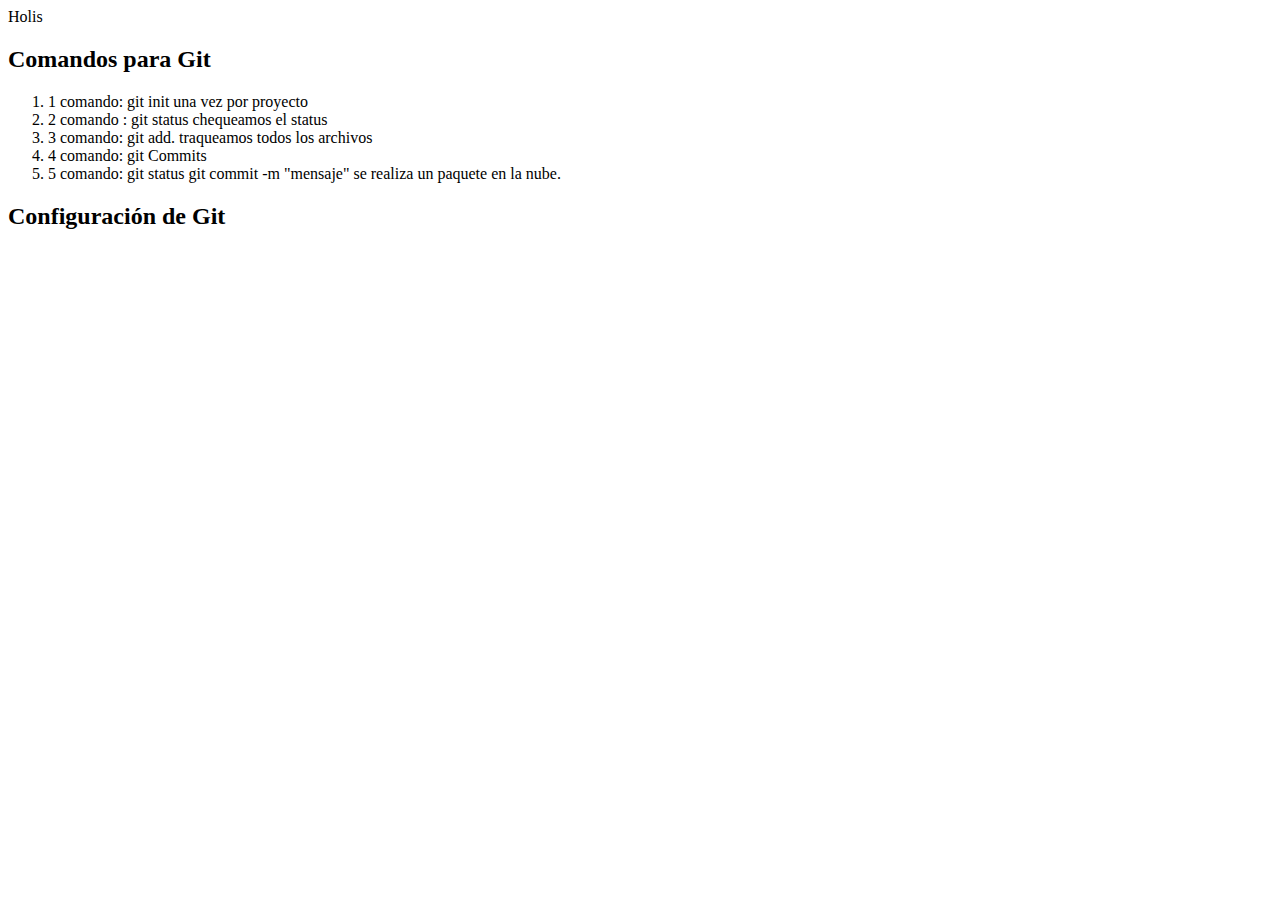
<file: Prueba GIT/index.html>
<!DOCTYPE html>
<html lang="en">

<head>
    <meta charset="UTF-8">
    <meta http-equiv="X-UA-Compatible" content="IE=edge">
    <meta name="viewport" content="width=device-width, initial-scale=1.0">
    <title>Document</title>
</head>

<body>

    <h1h>Holis</h1h>
    <h2>Comandos para Git</h2>

    <ol>
        <li> 1 comando: git init una vez por proyecto </li>
        <li> 2 comando : git status chequeamos el status</li>
        <li> 3 comando: git add. traqueamos todos los archivos</li>
        <li> 4 comando: git Commits</li>
        <li> 5 comando: git status git commit -m "mensaje" se realiza un paquete en la nube.</li>
    </ol>

    <h2>Configuración de Git</h2>

</body>

</html>
</file>
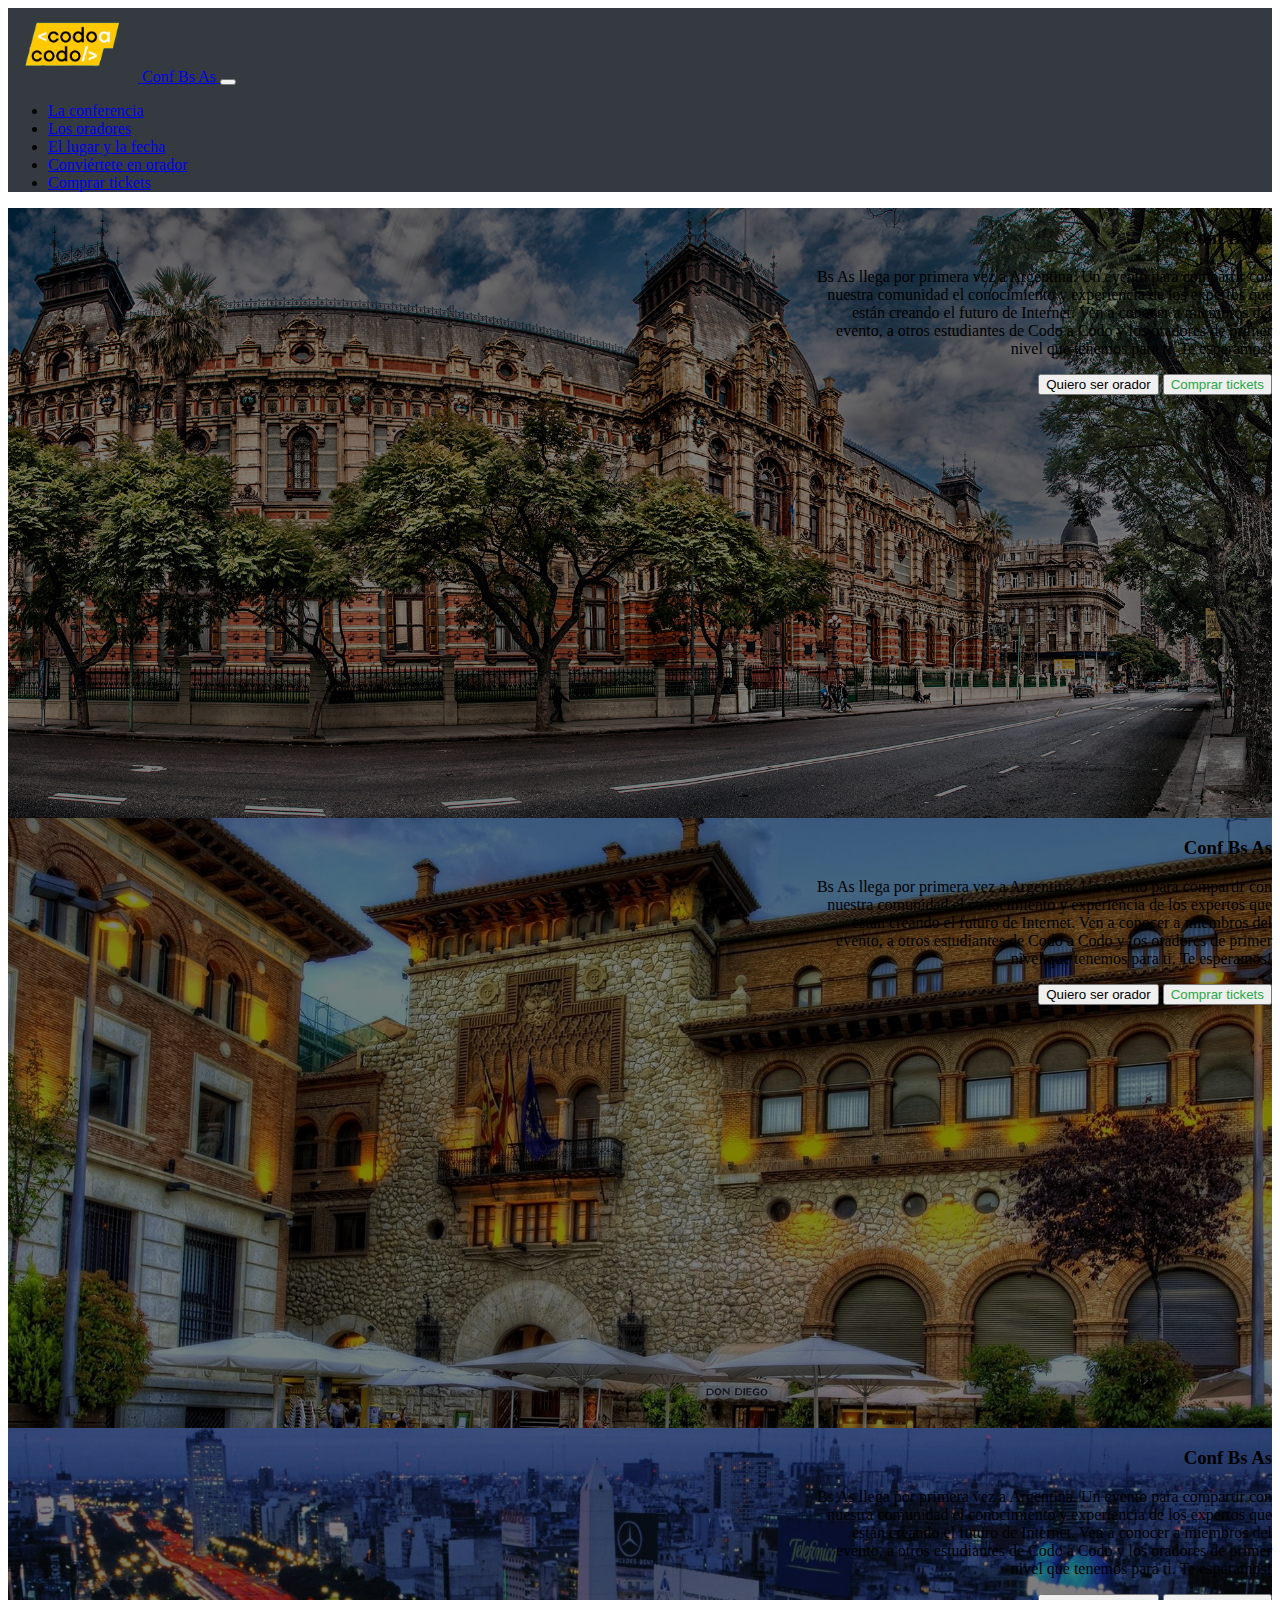
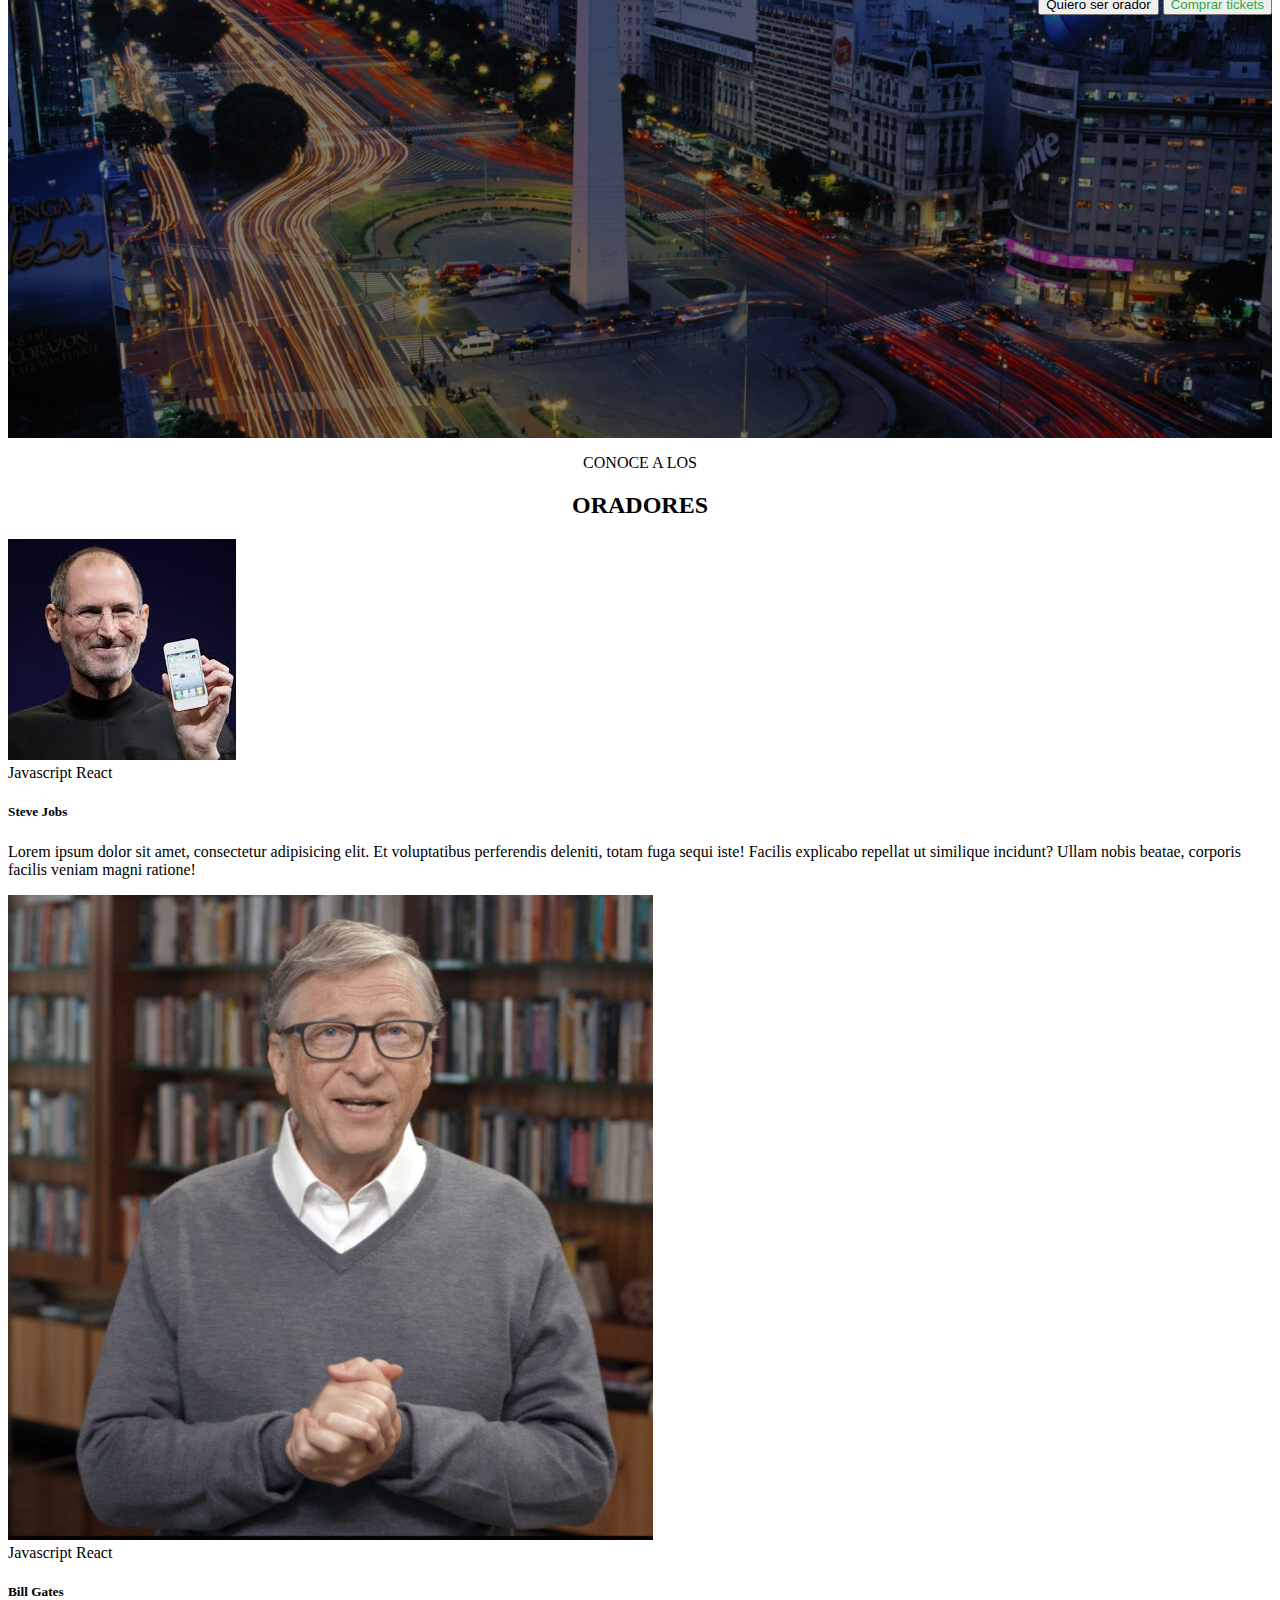
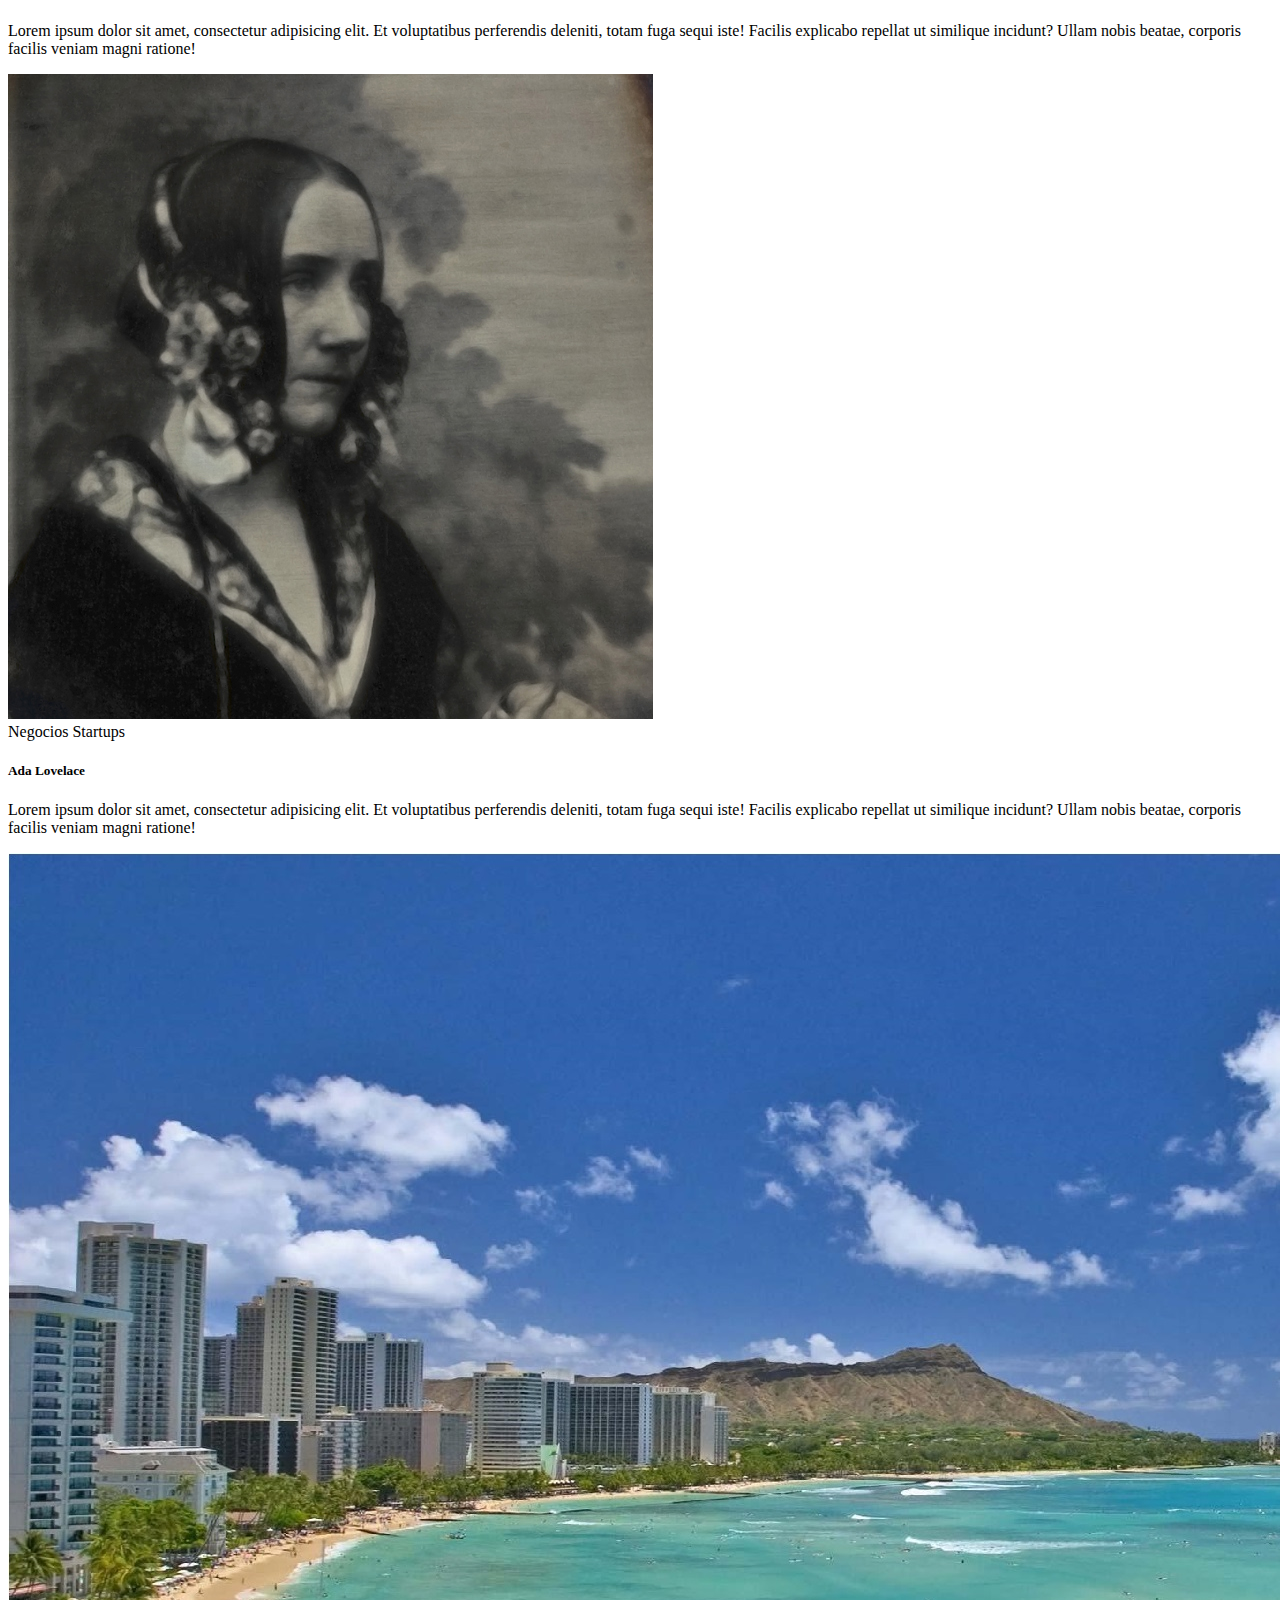
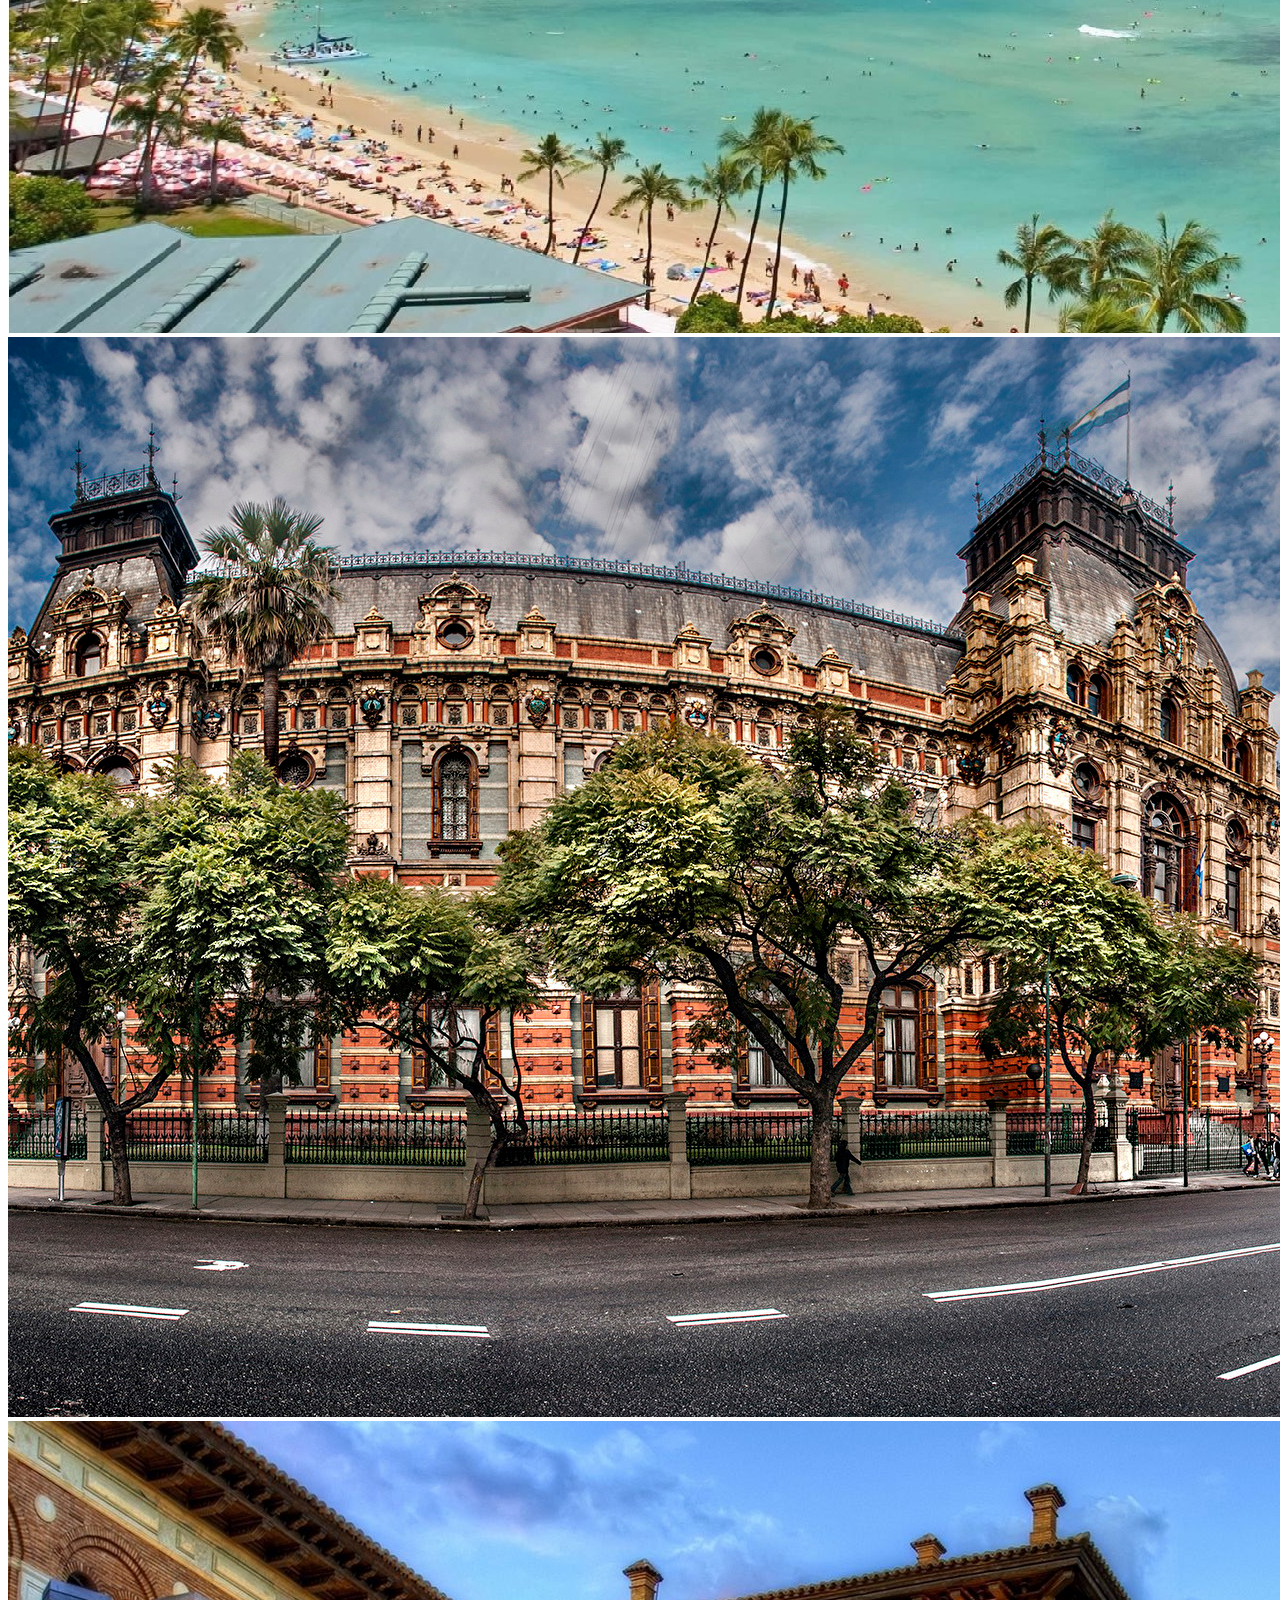
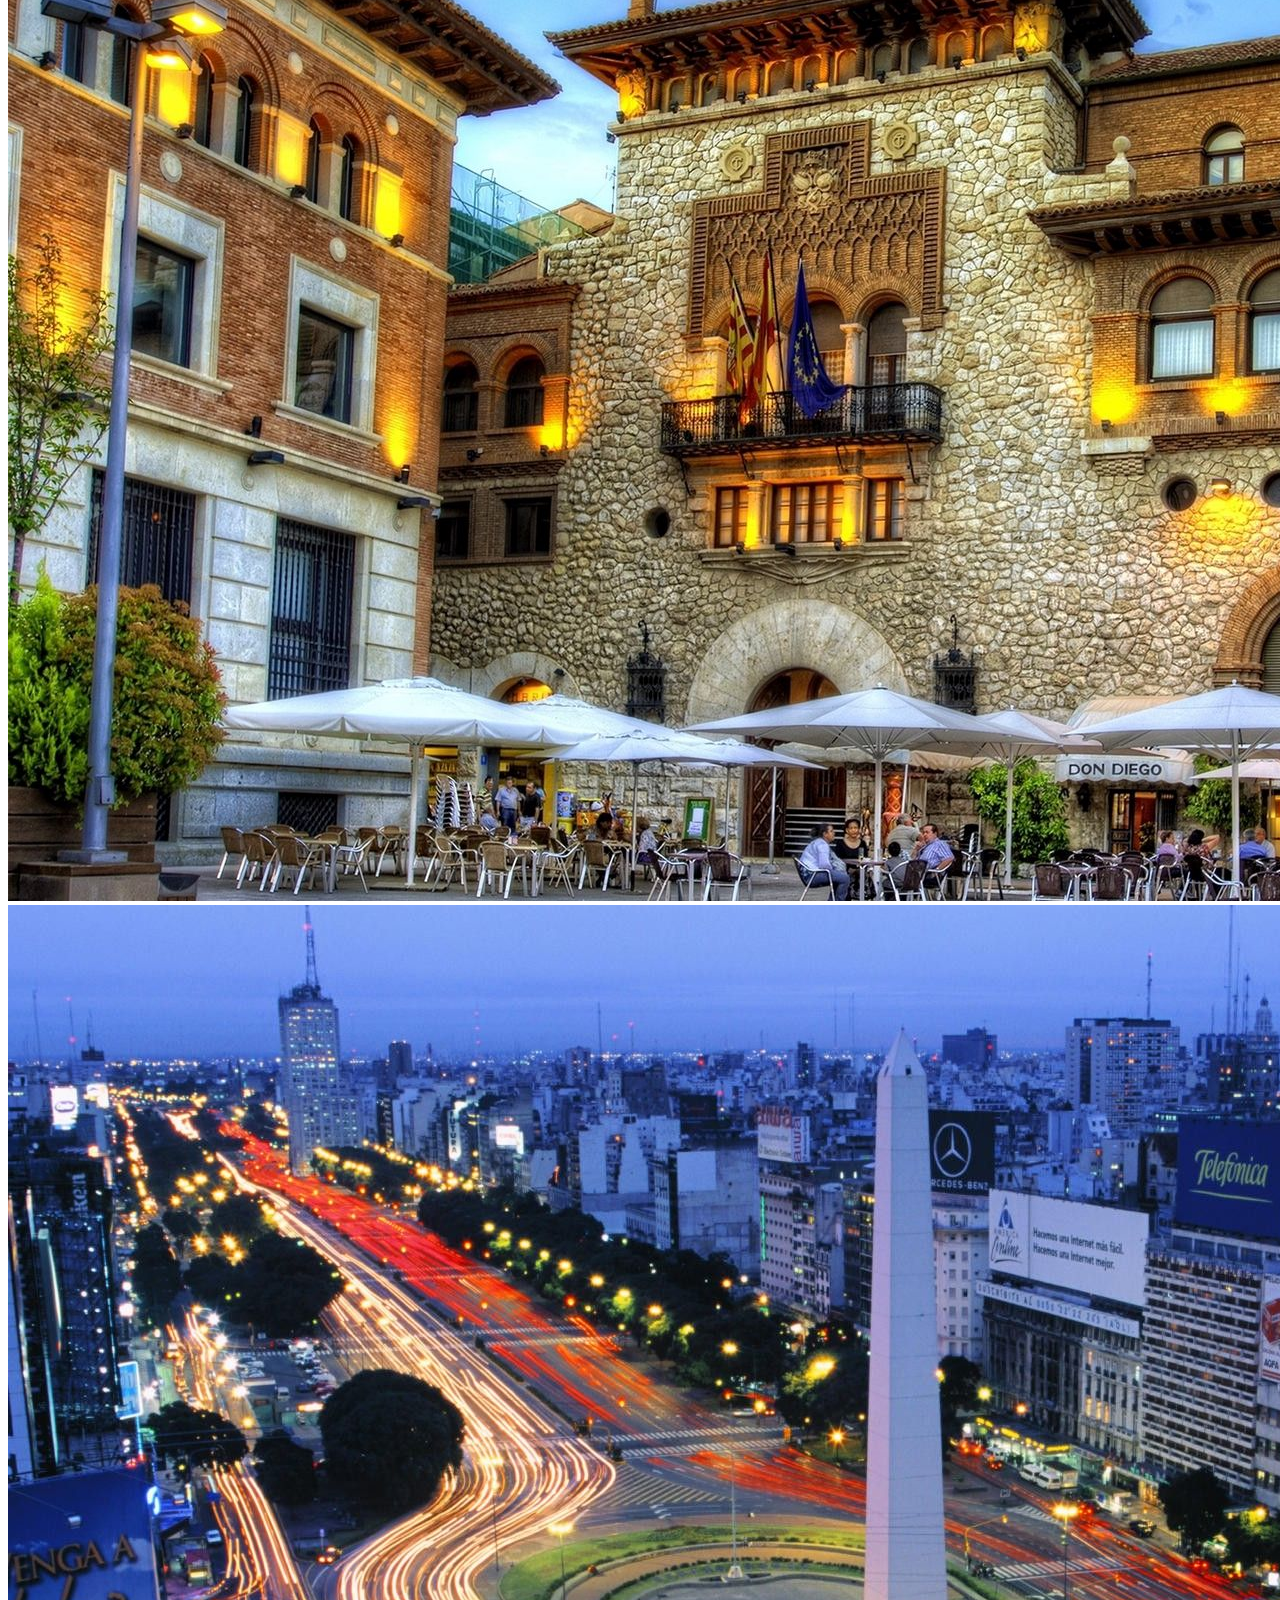
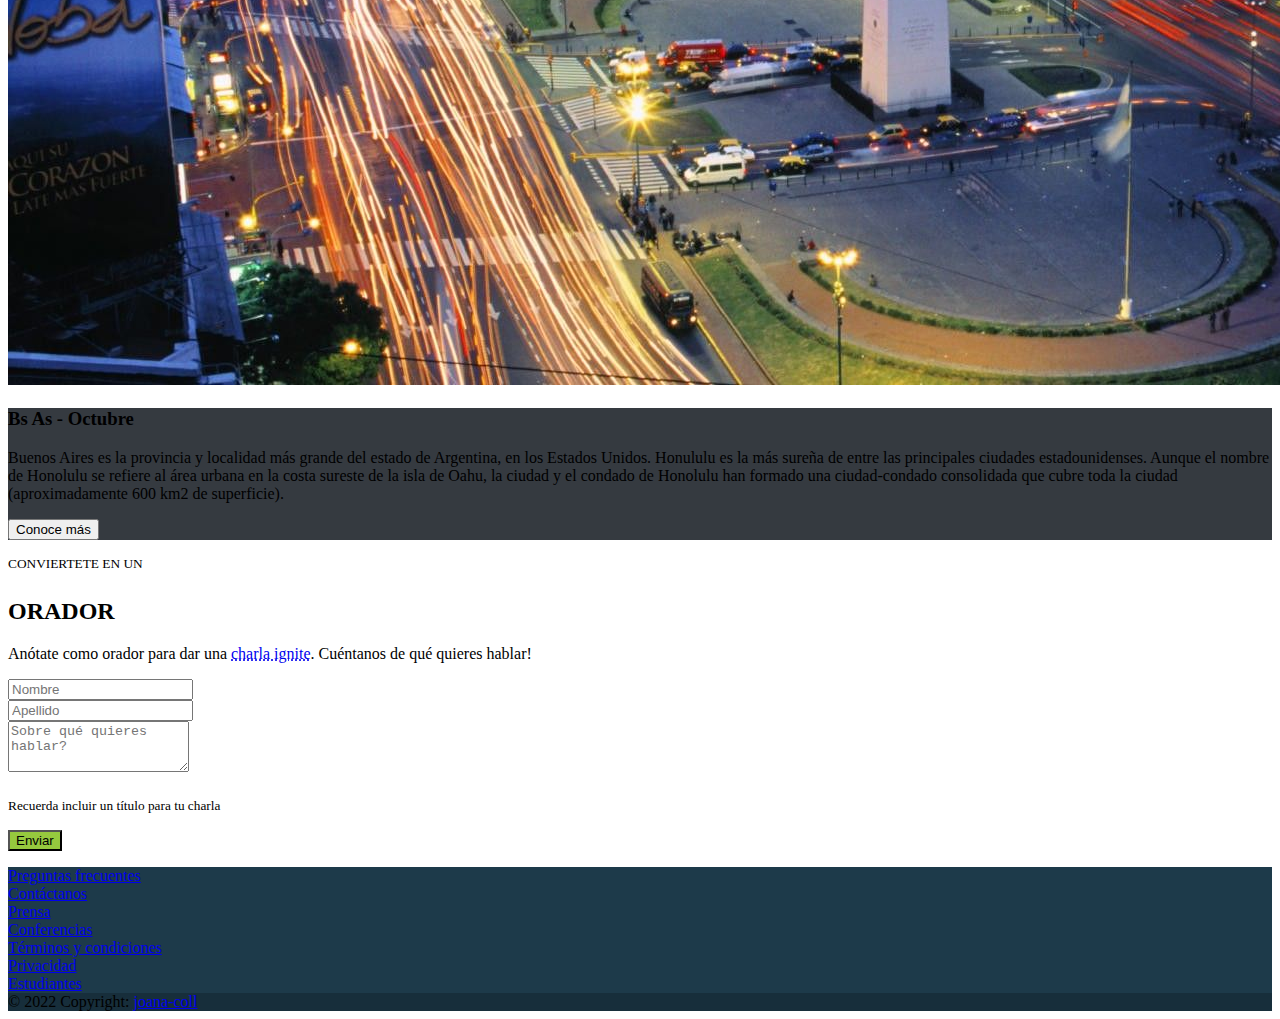
<file: GOB/Conf-Bs-As-main/index.html>
<!DOCTYPE html>
<html lang="en">

<head>
    <!-- Required meta tags -->
    <meta charset="UTF-8">
    <meta http-equiv="X-UA-Compatible" content="IE=edge">
    <meta name="viewport" content="width=device-width, initial-scale=1.0">

    <!-- CSS -->
    <link rel="stylesheet" href="css/style.css">
    <!-- Bootstrap CSS
    <link rel="stylesheet" href="css/bootstrap.css">-->

    <!-- Bootstrap CSS -->
    <link href="https://cdn.jsdelivr.net/npm/bootstrap@5.1.3/dist/css/bootstrap.min.css" rel="stylesheet"
        integrity="sha384-1BmE4kWBq78iYhFldvKuhfTAU6auU8tT94WrHftjDbrCEXSU1oBoqyl2QvZ6jIW3" crossorigin="anonymous">

    <title>TP Integrador #1</title>
</head>

<body>
    <!-- HEADER -->
    <header>
        <!-- Navbar container -->
        <nav class="navbar fixed-top navbar-expand-lg navbar-dark bg-graynav">
            <div class="container" style="max-width: 90%;">
                <a class="navbar-brand ps-3 p-2 fs-3" href="index.html">
                    <img src="img/codoacodo.png" alt="" width="130px" height="auto"
                        class="d-inline-block align-text-center">
                    Conf Bs As
                </a>
                <button class="navbar-toggler" type="button" data-bs-toggle="collapse"
                    data-bs-target="#navbarTogglerDemo02" aria-controls="navbarTogglerDemo02" aria-expanded="false"
                    aria-label="Toggle navigation">
                    <span class="navbar-toggler-icon pr-2"></span>
                </button>

                <div class="collapse navbar-collapse" id="navbarTogglerDemo02">
                    <ul class="navbar-nav ms-auto mb-2 mb-lg-0 end-0 pe-3 p-2">
                        <li class="nav-item">
                            <a class="nav-link active" aria-current="page" href="#">La conferencia</a>
                        </li>
                        <li class="nav-item">
                            <a class="nav-link" href="#">Los oradores</a>
                        </li>
                        <li class="nav-item">
                            <a class="nav-link" href="#">El lugar y la fecha</a>
                        </li>
                        <li class="nav-item">
                            <a class="nav-link" href="#">Conviértete en orador</a>
                        </li>
                        <li class="nav-item">
                            <a class="nav-link text-success" href="tickets.html">Comprar tickets</a>
                        </li>
                    </ul>
                </div>
            </div>
        </nav>
    </header>

    <!-- MAIN -->
    <main>
        <!-- Carrousel -->
        <div id="carouselExampleSlidesOnly" class="carousel slide" data-bs-ride="carousel">
            <div class="carousel-inner">
                <div class="carousel-item active img-1 tot-img">
                    <div class="grad-img">
                        <div class="carousel-caption d-none d-md-block">
                            <h3>Conf Bs As</h3>
                            <p>Bs As llega por primera vez a Argentina. Un evento para compartir con<br>
                                nuestra comunidad el conocimiento y experiencia de los expertos que<br>
                                están creando el futuro de Internet. Ven a conocer a miembros del<br>
                                evento, a otros estudiantes de Codo a Codo y los oradores de primer<br>
                                nivel que tenemos para ti. Te esperamos!</p>
                            <div class="d-grid gap-2 d-md-block">
                                <button type="button" class="btn btn-outline-light">Quiero ser orador</button>
                                <button type="button" class="btn btn-success c-green">Comprar tickets</button>
                            </div>
                        </div>
                    </div>
                </div>

                <div class="carousel-item img-2 tot-img">
                    <div class="grad-img">
                        <div class="carousel-caption d-none d-md-block">
                            <h3>Conf Bs As</h3>
                            <p>Bs As llega por primera vez a Argentina. Un evento para compartir con<br>
                                nuestra comunidad el conocimiento y experiencia de los expertos que<br>
                                están creando el futuro de Internet. Ven a conocer a miembros del<br>
                                evento, a otros estudiantes de Codo a Codo y los oradores de primer<br>
                                nivel que tenemos para ti. Te esperamos!</p>
                            <div class="d-grid gap-2 d-md-block">
                                <button type="button" class="btn btn-outline-light">Quiero ser orador</button>
                                <button type="button" class="btn btn-success c-green">Comprar tickets</button>
                            </div>
                        </div>
                    </div>
                </div>

                <div class="carousel-item img-3 tot-img">
                    <div class="grad-img">
                        <div class="carousel-caption d-none d-md-block">
                            <h3>Conf Bs As</h3>
                            <p>Bs As llega por primera vez a Argentina. Un evento para compartir con<br>
                                nuestra comunidad el conocimiento y experiencia de los expertos que<br>
                                están creando el futuro de Internet. Ven a conocer a miembros del<br>
                                evento, a otros estudiantes de Codo a Codo y los oradores de primer<br>
                                nivel que tenemos para ti. Te esperamos!</p>
                            <div class="d-grid gap-2 d-md-block">
                                <button type="button" class="btn btn-outline-light">Quiero ser orador</button>
                                <button type="button" class="btn btn-success c-green">Comprar tickets</button>
                            </div>
                        </div>
                    </div>
                </div>

            </div>
        </div>

        <!-- Cards -->
        <div class="container">
            <!-- Texto superior de cards -->
            <p class="text-secondary pb-0 mb-0 mt-3" style="text-align: center;">CONOCE A LOS</p>
            <h2 style="text-align: center;">ORADORES</h2>

            <!-- Cards -->
            <div class="row row-cols-1 row-cols-md-3 g-3">
                <div class="col">
                    <div class="card h-100">
                        <img src="img/steve.jpg" class="card-img-top" alt="...">
                        <div class="card-body">
                            <span class="badge bg-warning text-dark">Javascript</span>
                            <span class="badge bg-info text-light">React</span>
                            <h5 class="card-title">Steve Jobs</h5>
                            <p class="card-text">Lorem ipsum dolor sit amet, consectetur adipisicing elit. Et
                                voluptatibus
                                perferendis deleniti, totam fuga sequi iste! Facilis explicabo repellat ut similique
                                incidunt?
                                Ullam nobis beatae, corporis facilis veniam magni ratione!</p>
                        </div>
                    </div>
                </div>
                <div class="col">
                    <div class="card h-100">
                        <img src="img/bill.jpg" class="card-img-top" alt="...">
                        <div class="card-body">
                            <span class="badge bg-warning text-dark">Javascript</span>
                            <span class="badge bg-info text-light">React</span>
                            <h5 class="card-title">Bill Gates</h5>
                            <p class="card-text">Lorem ipsum dolor sit amet, consectetur adipisicing elit. Et
                                voluptatibus
                                perferendis deleniti, totam fuga sequi iste! Facilis explicabo repellat ut similique
                                incidunt?
                                Ullam nobis beatae, corporis facilis veniam magni ratione!</p>
                        </div>
                    </div>
                </div>
                <div class="col">
                    <div class="card h-100">
                        <img src="img/ada.jpeg" class="card-img-top" alt="...">
                        <div class="card-body">
                            <span class="badge bg-secondary">Negocios</span>
                            <span class="badge bg-danger">Startups</span>
                            <h5 class="card-title">Ada Lovelace</h5>
                            <p class="card-text">Lorem ipsum dolor sit amet, consectetur adipisicing elit. Et
                                voluptatibus
                                perferendis deleniti, totam fuga sequi iste! Facilis explicabo repellat ut similique
                                incidunt?
                                Ullam nobis beatae, corporis facilis veniam magni ratione!</p>
                        </div>
                    </div>
                </div>
            </div>
        </div>

        <!-- Card y Carrusel -->
        <div class="card mb-3 text-light mt-4" style="max-width: 100%;">
            <div class="row g-0">
                <div class="col-md-6 d-flex border">
                    <!-- Carrusel -->
                    <div id="carouselExampleSlidesOnly" class="carousel slide" data-bs-ride="carousel">
                        <div class="carousel-inner">
                            <div class="carousel-item active">
                                <img src="img/honolulu.jpg" class="d-block w-100" alt="...">
                            </div>
                            <div class="carousel-item">
                                <img src="img/hawaii.jpg" class="d-block w-100" alt="...">
                            </div>
                            <div class="carousel-item">
                                <img src="img/hawaii2.jpg" class="d-block w-100" alt="...">
                            </div>
                            <div class="carousel-item">
                                <img src="img/hawaii3.jpg" class="d-block w-100" alt="...">
                            </div>
                        </div>
                    </div>
                </div>

                <!-- Texto carrusel -->
                <div class="col-md-6 d-flex border">
                    <div class="card-body bg-graynav">
                        <h3 class="card-title">Bs As - Octubre</h3>
                        <p class="card-text">Buenos Aires es la provincia y localidad más grande del estado de
                            Argentina, en los Estados Unidos. Honululu es la más sureña de entre las principales
                            ciudades estadounidenses. Aunque el nombre de Honolulu se refiere al área urbana en la costa
                            sureste de la isla de Oahu, la ciudad y el condado de Honolulu han formado una
                            ciudad-condado consolidada que cubre toda la ciudad (aproximadamente 600 km2 de superficie).
                        </p>
                        <button type="button" class="btn btn-outline-light">Conoce más</button>
                    </div>
                </div>
            </div>
        </div>

        <!-- Form -->
        <div class="container w-50 pt-2">
            <!-- Texto superior del formulario -->
            <div class="text-center">
                <p class="text-secondary m-0"><sup>CONVIERTETE EN UN</sup>
                <h2>ORADOR</h2>
                </p>
                <p class="text-secondary m-1">Anótate como orador para dar una <a href="#!" class="text-secondary"
                        style="text-decoration-style: dotted;">charla ignite</a>. Cuéntanos de qué quieres
                    hablar!</p>
            </div>
            <!-- Formulario -->
            <form class="row g-1 gx-5">
                <div class="col-md-6 mb-3">
                    <input type="text" class="form-control" placeholder="Nombre">
                </div>
                <div class="col-md-6 mb-3">
                    <input type="text" class="form-control" placeholder="Apellido">
                </div>
                <div class="mb-3">
                    <textarea class="form-control fs-4" rows="3" placeholder="Sobre qué quieres hablar?"></textarea>
                    <p class="text-secondary"><sub>Recuerda incluir un título para tu charla</sub></p>
                </div>
                <div class="d-grid">
                    <button class="btn text-white fs-5" style="background-color: #96c93e;" type="submit">Enviar</button>
                </div>
            </form>
        </div>
    </main>

    <!-- FOOTER -->
    <footer class="text-center text-white">
        <section class="mt-8">
            <div class="row align-items-center d-inline-flex justify-content-center p-4">
                <!-- Links del footer -->
                <div class="col gx-5">
                    <a href="#!" class="text-white text-decoration-none">Preguntas frecuentes</a>
                </div>
                <div class="col gx-5">
                    <a href="#!" class="text-white text-decoration-none">Contáctanos</a>
                </div>
                <div class="col gx-5">
                    <a href="#!" class="text-white text-decoration-none">Prensa</a>
                </div>
                <div class="col gx-5">
                    <a href="#!" class="text-white text-decoration-none">Conferencias</a>
                </div>
                <div class="col gx-5">
                    <a href="#!" class="text-white text-decoration-none">Términos y condiciones</a>
                </div>
                <div class="col gx-5">
                    <a href="#!" class="text-white text-decoration-none">Privacidad</a>
                </div>
                <div class="col">
                    <a href="#!" class="text-white text-decoration-none">Estudiantes</a>
                </div>
            </div>
        </section>

        <!-- Copyright -->
        <div class="text-center p-2 bg-cr">
            © 2022 Copyright:
            <a class="text-white" href="https://github.com/joana-coll/">joana-coll</a>
        </div>
    </footer>

    <!-- Option 1: Bootstrap Bundle with Popper -->
    <script src="https://cdn.jsdelivr.net/npm/bootstrap@5.1.3/dist/js/bootstrap.bundle.min.js"
        integrity="sha384-ka7Sk0Gln4gmtz2MlQnikT1wXgYsOg+OMhuP+IlRH9sENBO0LRn5q+8nbTov4+1p"
        crossorigin="anonymous"></script>

    <!-- Option 2: Separate Popper and Bootstrap JS -->
    <!--
    <script src="https://cdn.jsdelivr.net/npm/@popperjs/core@2.10.2/dist/umd/popper.min.js" integrity="sha384-7+zCNj/IqJ95wo16oMtfsKbZ9ccEh31eOz1HGyDuCQ6wgnyJNSYdrPa03rtR1zdB" crossorigin="anonymous"></script>
    <script src="https://cdn.jsdelivr.net/npm/bootstrap@5.1.3/dist/js/bootstrap.min.js" integrity="sha384-QJHtvGhmr9XOIpI6YVutG+2QOK9T+ZnN4kzFN1RtK3zEFEIsxhlmWl5/YESvpZ13" crossorigin="anonymous"></script>
    -->
</body>

</html>
</file>
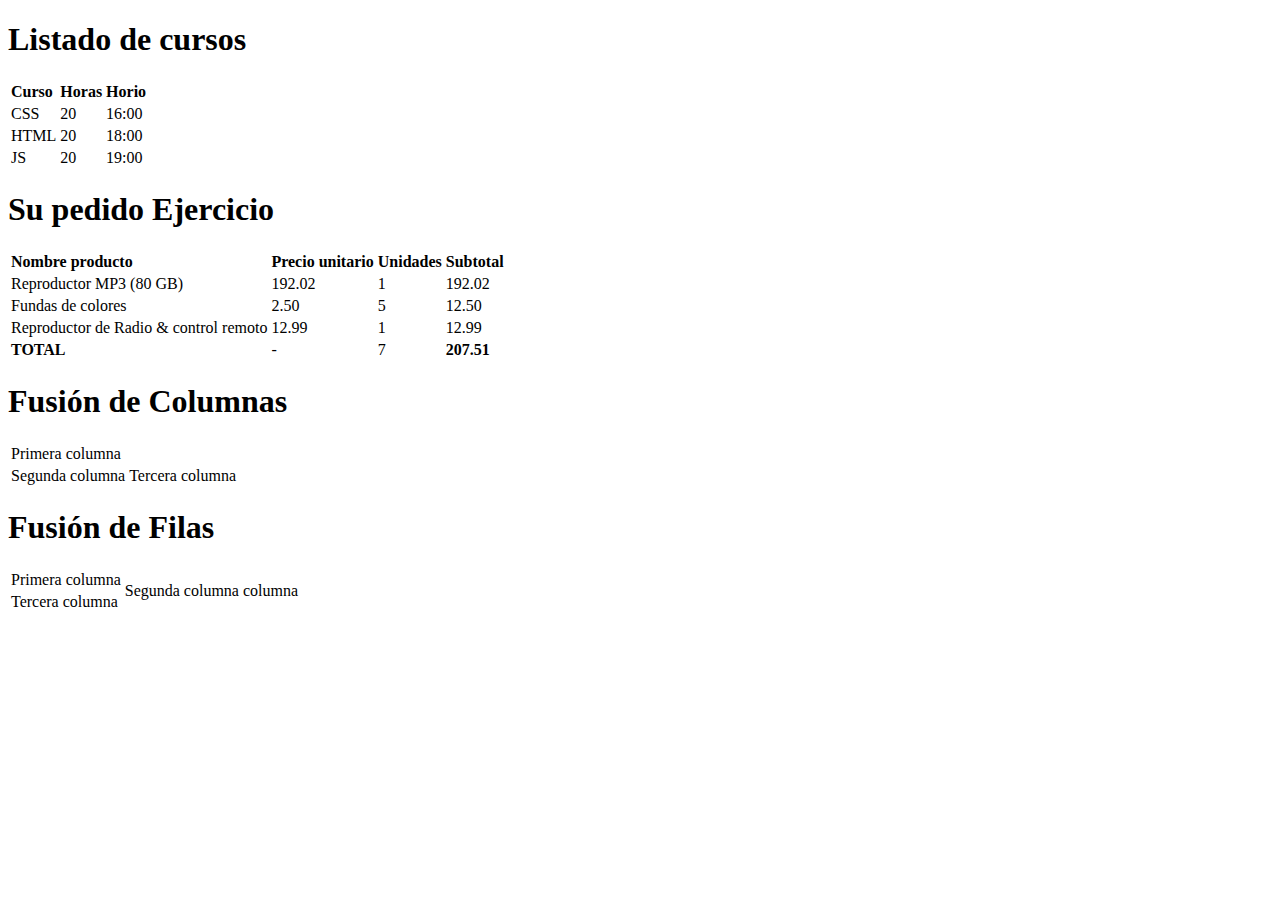
<file: Clase 0/Tables.html>
<!DOCTYPE html>
<html lang="en">

<head>
    <meta charset="UTF-8">
    <meta http-equiv="X-UA-Compatible" content="IE=edge">
    <meta name="viewport" content="width=device-width, initial-scale=1.0">
    <title>Document</title>
</head>

<body>

    <h1>Listado de cursos</h1>
    <table>
        <tr>
            <td><b>Curso </b></td>
            <td><b>Horas </b></td>
            <td><b>Horio </b></td>
        </tr>
        <tr>
            <td>CSS </td>
            <td>20 </td>
            <td>16:00 </td>
        </tr>
        <tr>
            <td>HTML </td>
            <td>20 </td>
            <td>18:00 </td>
        </tr>
        <tr>
            <td>JS </td>
            <td>20 </td>
            <td>19:00 </td>
        </tr>

    </table>

    <h1>Su pedido Ejercicio</h1>
    <table>
        <tr>
            <td><b>Nombre producto </b></td>
            <td><b>Precio unitario </b></td>
            <td><b>Unidades </b></td>
            <td><b>Subtotal </b></td>
        </tr>
        <tr>
            <td>Reproductor MP3 (80 GB) </td>
            <td>192.02 </td>
            <td>1 </td>
            <td>192.02 </td>
        </tr>
        <tr>
            <td>Fundas de colores </td>
            <td>2.50 </td>
            <td>5 </td>
            <td>12.50 </td>
        </tr>
        <tr>
            <td>Reproductor de Radio & control remoto</td>
            <td>12.99 </td>
            <td>1 </td>
            <td>12.99 </td>
        </tr>
        <tr>
            <td><b>TOTAL</b></td>
            <td>- </td>
            <td>7 </td>
            <td><b>207.51 </b></td>
        </tr>

    </table>

    <h1>Fusión de Columnas</h1>
    <table>
        <tr>
            <td colspan="2"> Primera columna</td>
        </tr>
        <tr>
            <td> Segunda columna</td>
            <td> Tercera columna</td>
        </tr>
    </table>

    <h1>Fusión de Filas</h1>
    <table>
        <tr>
            <td> Primera columna</td>
            <td rowspan="2"> Segunda columna columna</td>
        </tr>
        <tr>
            <td> Tercera columna</td>
        </tr>
    </table>

</body>

</html>
</file>
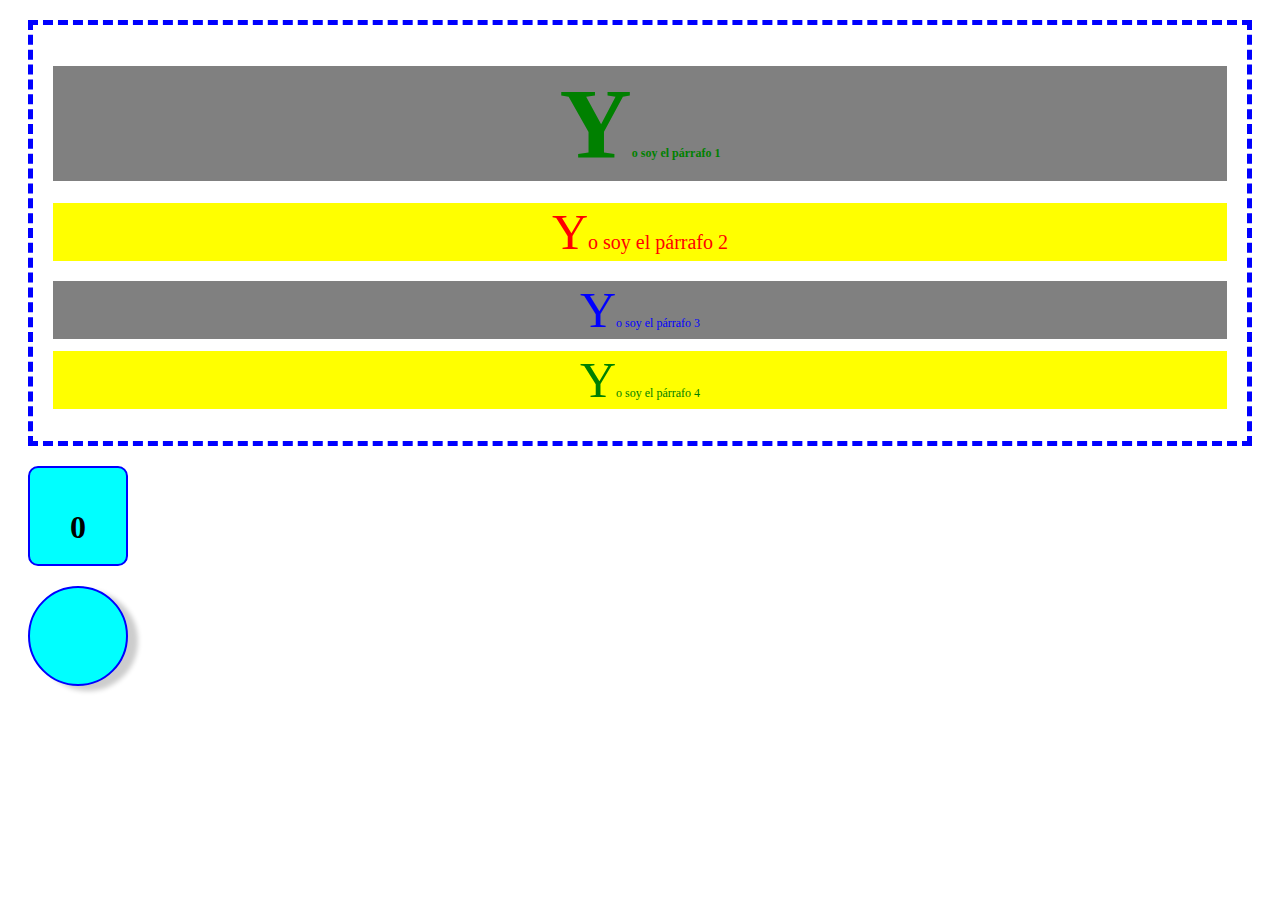
<file: Clase 0/Primeros pasos CSS Intro/Primeros pasos CSS Intro.html>
<!DOCTYPE html>
<html lang="en">

<head>
    <meta charset="UTF-8">
    <meta http-equiv="X-UA-Compatible" content="IE=edge">
    <meta name="viewport" content="width=device-width, initial-scale=1.0">
    <link rel="stylesheet" type="text/css" href="style.css">
    <title>Document</title>
    <!-- <style>
        .title-1,
        h2 {
            color: blue;
            background: yellow;
        }
        
        .title-2 {
            color: red
        }
        
        .title-3 {
            color: violet
        }
        
        #title {
            background: green;
        }
    </style> -->
</head>

<body>
    <!-- <h1 id="title" class="title-2 italic"> Soy un Título</h1>
    <h1 class="title-1 italic"> Soy un Título 2</h1>
    <h1 class="title-3"> Soy un Título 3</h1>
    <h2 id="title"> Soy un H2</h2>

    <input type="checkbox" />

    <a href="#">Soy un ancla link</a> -->

    <div>
        <h1>
            <p>Yo soy el párrafo 1</p>
        </h1>
        <p>Yo soy el párrafo 2</p>
        <p>Yo soy el párrafo 3</p>
        <p>Yo soy el párrafo 4</p>
    </div>

    <div class="cuadrado">
        <h1>0</h1>
    </div>

    <div class="circulo">
    </div>


</body>

</html>
</file>
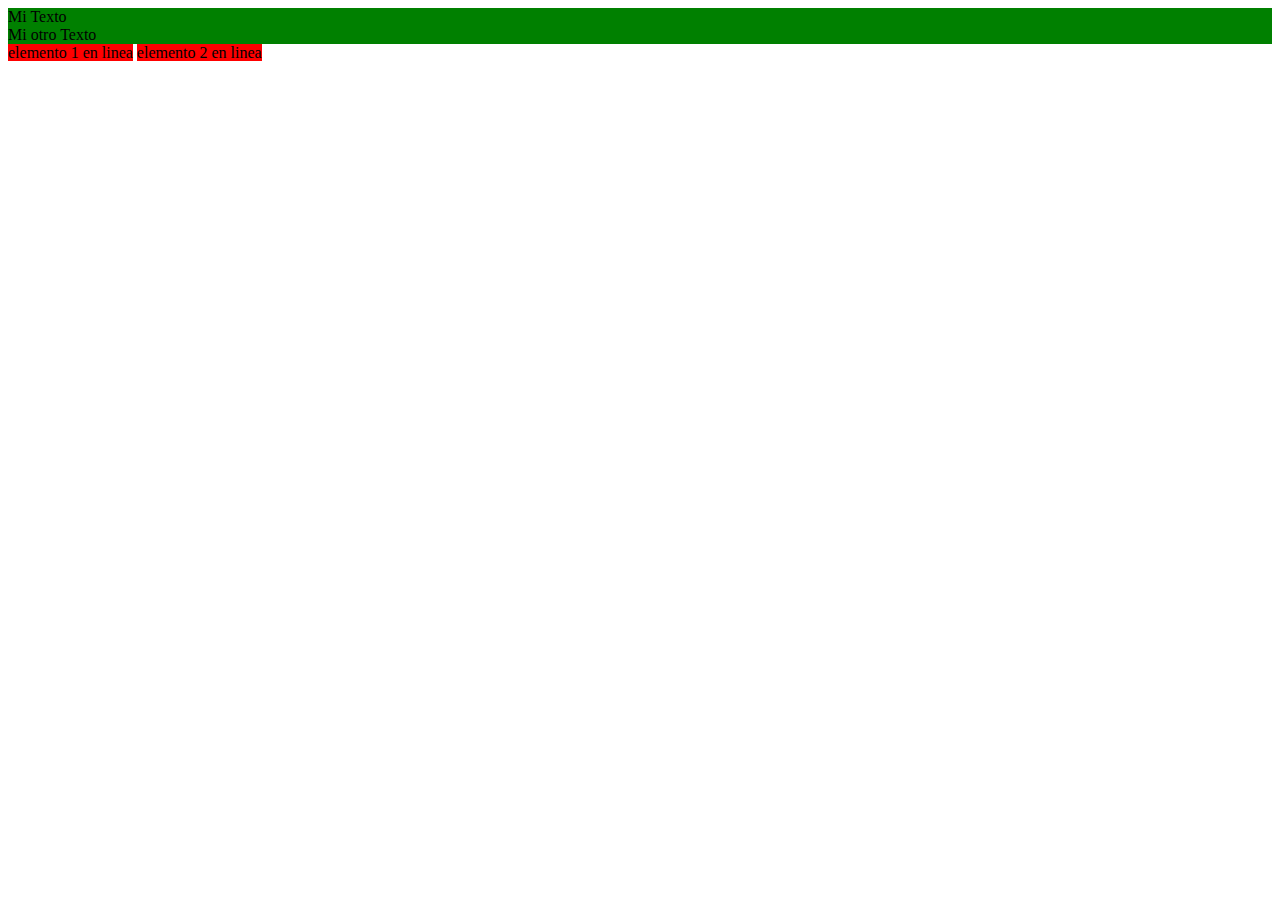
<file: GOB/anterior/codo a codo.html>
<!DOCTYPE html>
<html lang="en">

<head>
    <meta charset="UTF-8">
    <meta http-equiv="X-UA-Compatible" content="IE=edge">
    <meta name="viewport" content="width=device-width, initial-scale=1.0">
    <link rel="STYLESHEET" href="style1.css">
    <title>Página con estilos.css incorporado</title>
</head>

<body>

    <!-- <div class="ex1">
        margin: auto; background: gold; width: 66%;
    </div>
    <div class="ex2">
        margin: 20px 0 0 -20px; background: gold; width: 66%;
    </div> -->


    <!-- <div class="caja" id="uno">uno</div>
    <div class="caja" id="dos">dos</div>
    <div class="caja" id="tres">tres</div>
    <div class="caja" id="cuatro">cuatro</div> -->

    <!-- <div class="vista">
        <p>
            Funcionamiento de un avión
        </p>
        <div class="caja" id="uno"> -->

    <!-- <span>Acá hay un texto con color de fondo</span>
    <p>Este es su segundo renglón</p>
    <span>Acá la publicidad de Codo a Codo.</span> -->

    <div> Mi Texto </div>
    <div>Mi otro Texto </div>

    <span> elemento 1 en linea</span>
    <span>elemento 2 en linea</span>

    <!-- <span>Elemento span</span> -->


</body>

</html>
</file>
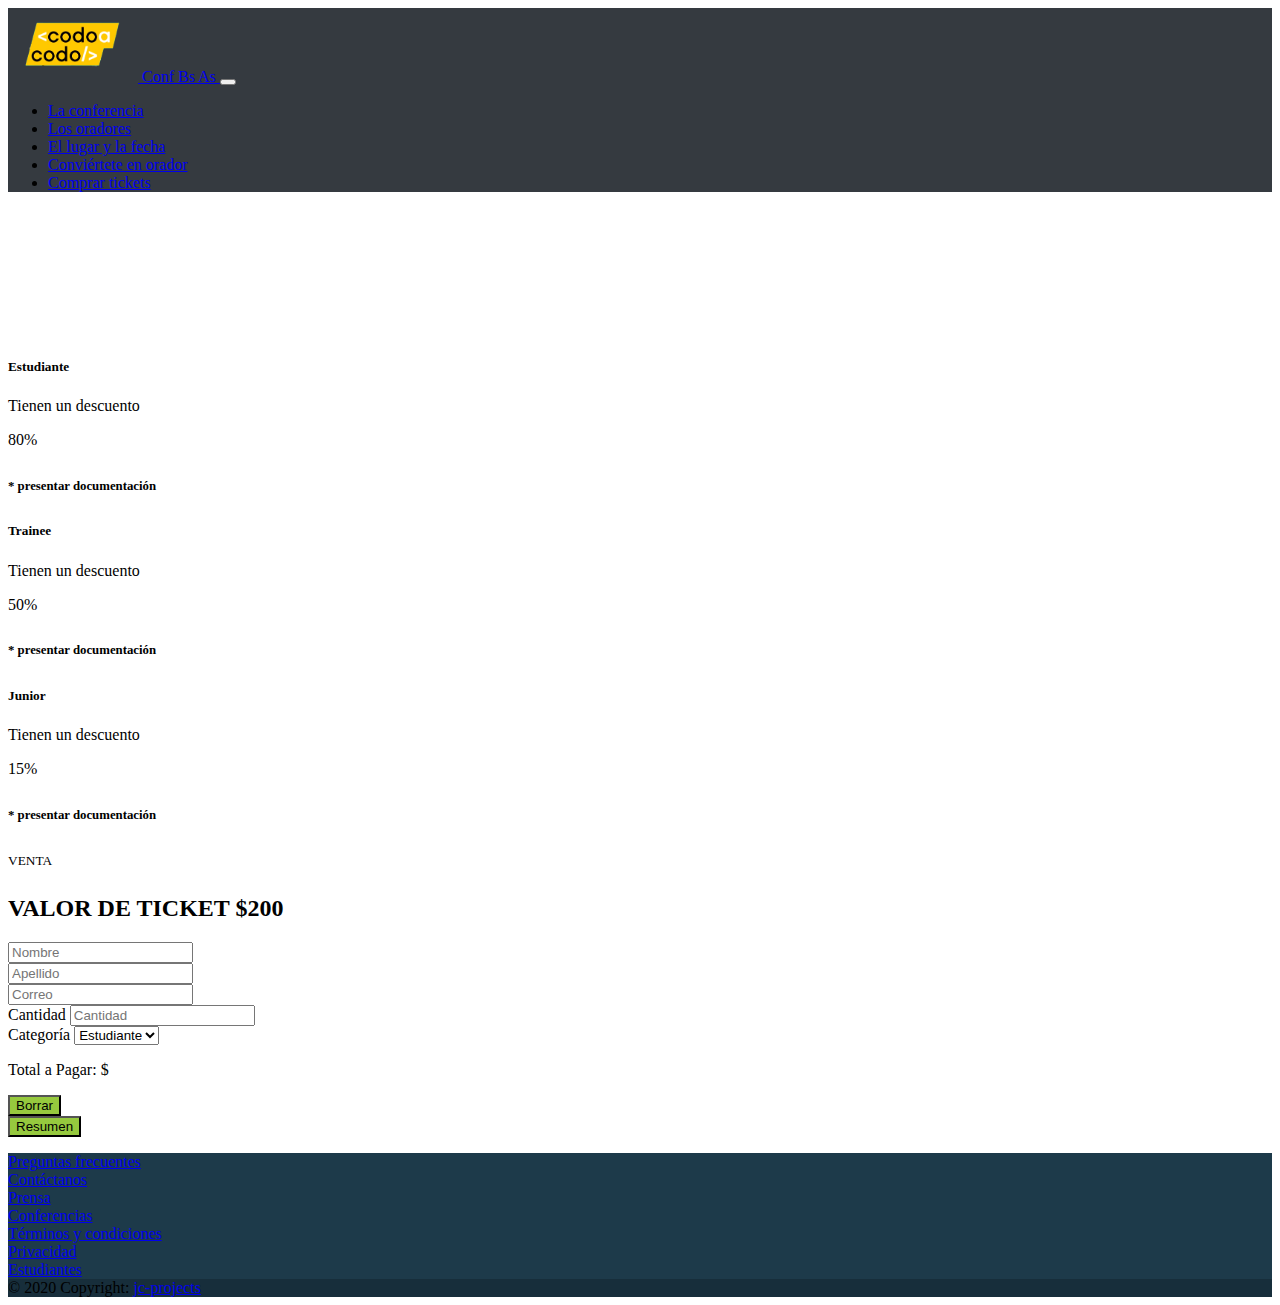
<file: GOB/Conf-Bs-As-main/tickets.html>
<!DOCTYPE html>
<html lang="en">

<head>
    <!-- Required meta tags -->
    <meta charset="UTF-8">
    <meta http-equiv="X-UA-Compatible" content="IE=edge">
    <meta name="viewport" content="width=device-width, initial-scale=1.0">

    <!-- CSS -->
    <link rel="stylesheet" href="css/style.css">
    <!-- Bootstrap CSS
    <link rel="stylesheet" href="css/bootstrap.css">-->

    <!-- Bootstrap CSS -->
    <link href="https://cdn.jsdelivr.net/npm/bootstrap@5.1.3/dist/css/bootstrap.min.css" rel="stylesheet"
        integrity="sha384-1BmE4kWBq78iYhFldvKuhfTAU6auU8tT94WrHftjDbrCEXSU1oBoqyl2QvZ6jIW3" crossorigin="anonymous">

    <title>TP Integrador #1</title>
</head>

<body>
    <!-- HEADER -->
    <header>
        <!-- Navbar container -->
        <nav class="navbar fixed-top navbar-expand-lg navbar-dark bg-graynav">
            <div class="container" style="max-width: 90%;">
                <a class="navbar-brand ps-3 p-2 fs-3" href="index.html">
                    <img src="img/codoacodo.png" alt="" width="130px" height="auto"
                        class="d-inline-block align-text-center">
                    Conf Bs As
                </a>
                <button class="navbar-toggler" type="button" data-bs-toggle="collapse"
                    data-bs-target="#navbarTogglerDemo02" aria-controls="navbarTogglerDemo02" aria-expanded="false"
                    aria-label="Toggle navigation">
                    <span class="navbar-toggler-icon pr-2"></span>
                </button>

                <div class="collapse navbar-collapse" id="navbarTogglerDemo02">
                    <ul class="navbar-nav ms-auto mb-2 mb-lg-0 end-0 pe-3 p-2">
                        <li class="nav-item">
                            <a class="nav-link active" aria-current="page" href="#">La conferencia</a>
                        </li>
                        <li class="nav-item">
                            <a class="nav-link" href="#">Los oradores</a>
                        </li>
                        <li class="nav-item">
                            <a class="nav-link" href="#">El lugar y la fecha</a>
                        </li>
                        <li class="nav-item">
                            <a class="nav-link" href="#">Conviértete en orador</a>
                        </li>
                        <li class="nav-item">
                            <a class="nav-link text-success" href="tickets.html">Comprar tickets</a>
                        </li>
                    </ul>
                </div>
            </div>
        </nav>
    </header>
    
    <!-- MAIN -->
    <main>
        <!-- Cards -->
        <div class="container" style="padding-top: 8rem;">
            <!-- <div class="row row-cols-1 row-cols-md-3"> -->
            <div class="row justify-content-md-center g-1">   
                <div class="col-3" style="width: 13rem;">
                    <div class="card border border-primary p-1">
                        <div class="card-body text-center">
                            <h5 class="card-title">Estudiante</h5>
                            <p class="card-text">Tienen un descuento</p>
                            <p class="card-text fw-bold">80%</p>
                            <h6 class="card-subtitle mb-2 text-muted" style="font-size: 0.8rem;">* presentar documentación</h6>
                        </div>
                    </div>
                </div>
                <div class="col-3" style="width: 13rem;">
                    <div class="card border border-success p-1">
                        <div class="card-body text-center">
                            <h5 class="card-title">Trainee</h5>
                            <p class="card-text">Tienen un descuento</p>
                            <p class="card-text fw-bold">50%</p>
                            <h6 class="card-subtitle mb-2 text-muted" style="font-size: 0.8rem;">* presentar documentación</h6>
                        </div>
                    </div>
                </div>
                <div class="col-3" style="width: 13rem;">
                    <div class="card border border-warning p-1">
                        <div class="card-body text-center">
                            <h5 class="card-title">Junior</h5>
                            <p class="card-text">Tienen un descuento</p>
                            <p class="card-text fw-bold">15%</p>
                            <h6 class="card-subtitle mb-2 text-muted" style="font-size: 0.8rem;">* presentar documentación</h6>
                        </div>
                    </div>
                </div>
            </div>
        </div>

        <!-- Form -->
        <div class="container w-50 pt-2">
            <!-- Texto superior del formulario -->
            <div class="text-center">
                <p class="m-0"><sup>VENTA</sup>
                <h2>VALOR DE TICKET $200</h2>
                </p>
            </div>
            <!-- Formulario -->
            <form class="row g-1 gx-2 formulario">
                <div class="col-md-6 mb-3">
                    <input type="text" class="form-control" placeholder="Nombre">
                </div>
                <div class="col-md-6 mb-3">
                    <input type="text" class="form-control" placeholder="Apellido">
                </div>
                <div class="mb-3">
                    <input type="email" class="form-control" id="exampleFormControlInput1" placeholder="Correo">
                </div>
                <div class="col-md-6 mb-3">
                    <label for="cantidad" class="form-label">Cantidad</label>
                    <input type="text" class="form-control" id="cantidad" placeholder="Cantidad">
                </div>
                <div class="col-md-6 mb-3">
                    <label for="cantidad" class="form-label">Categoría</label>
                    <select id="categoria" class="form-select">
                        <option value="estudiante">Estudiante</option>
                        <option value="trainee">Trainee</option>
                        <option value="junior">Junior</option>
                    </select>
                </div>
                <div class="mb-3">
                    <p class="alert alert-primary" id="totalAPagar">Total a Pagar: $</p>
                </div>
                                
                <div class="d-grid gap-2 col-6 mx-auto">
                    <button class="btn text-white fs-6 btnBorrar" style="background-color: #96c93e;" type=" button">Borrar</button>
                </div>
                <div class="d-grid gap-2 col-6 mx-auto">
                    <button class="btn text-white fs-6 btnResumen" style="background-color: #96c93e;" type=" button">Resumen</button>
                </div>
            </form>
        </div>
    </main>

    <!-- FOOTER -->
    <footer class="text-center text-white">
        <section class="mt-8">
            <div class="row align-items-center d-inline-flex justify-content-center p-4">
                <!-- Links del footer -->
                <div class="col gx-5">
                    <a href="#!" class="text-white text-decoration-none">Preguntas frecuentes</a>
                </div>
                <div class="col gx-5">
                    <a href="#!" class="text-white text-decoration-none">Contáctanos</a>
                </div>
                <div class="col gx-5">
                    <a href="#!" class="text-white text-decoration-none">Prensa</a>
                </div>
                <div class="col gx-5">
                    <a href="#!" class="text-white text-decoration-none">Conferencias</a>
                </div>
                <div class="col gx-5">
                    <a href="#!" class="text-white text-decoration-none">Términos y condiciones</a>
                </div>
                <div class="col gx-5">
                    <a href="#!" class="text-white text-decoration-none">Privacidad</a>
                </div>
                <div class="col">
                    <a href="#!" class="text-white text-decoration-none">Estudiantes</a>
                </div>
            </div>
        </section>

        <!-- Copyright -->
        <div class="text-center p-2 bg-cr">
            © 2020 Copyright:
            <a class="text-white" href="https://github.com/jc-projects/">jc-projects</a>
        </div>
    </footer>

    <!-- Option 1: Bootstrap Bundle with Popper -->
    <script src="https://cdn.jsdelivr.net/npm/bootstrap@5.1.3/dist/js/bootstrap.bundle.min.js"
        integrity="sha384-ka7Sk0Gln4gmtz2MlQnikT1wXgYsOg+OMhuP+IlRH9sENBO0LRn5q+8nbTov4+1p"
        crossorigin="anonymous"></script>

    <!-- Option 2: Separate Popper and Bootstrap JS -->
    <!--
    <script src="https://cdn.jsdelivr.net/npm/@popperjs/core@2.10.2/dist/umd/popper.min.js" integrity="sha384-7+zCNj/IqJ95wo16oMtfsKbZ9ccEh31eOz1HGyDuCQ6wgnyJNSYdrPa03rtR1zdB" crossorigin="anonymous"></script>
    <script src="https://cdn.jsdelivr.net/npm/bootstrap@5.1.3/dist/js/bootstrap.min.js" integrity="sha384-QJHtvGhmr9XOIpI6YVutG+2QOK9T+ZnN4kzFN1RtK3zEFEIsxhlmWl5/YESvpZ13" crossorigin="anonymous"></script>
    -->
    <script src="js/scripts.js"></script>
</body>

</html>
</file>
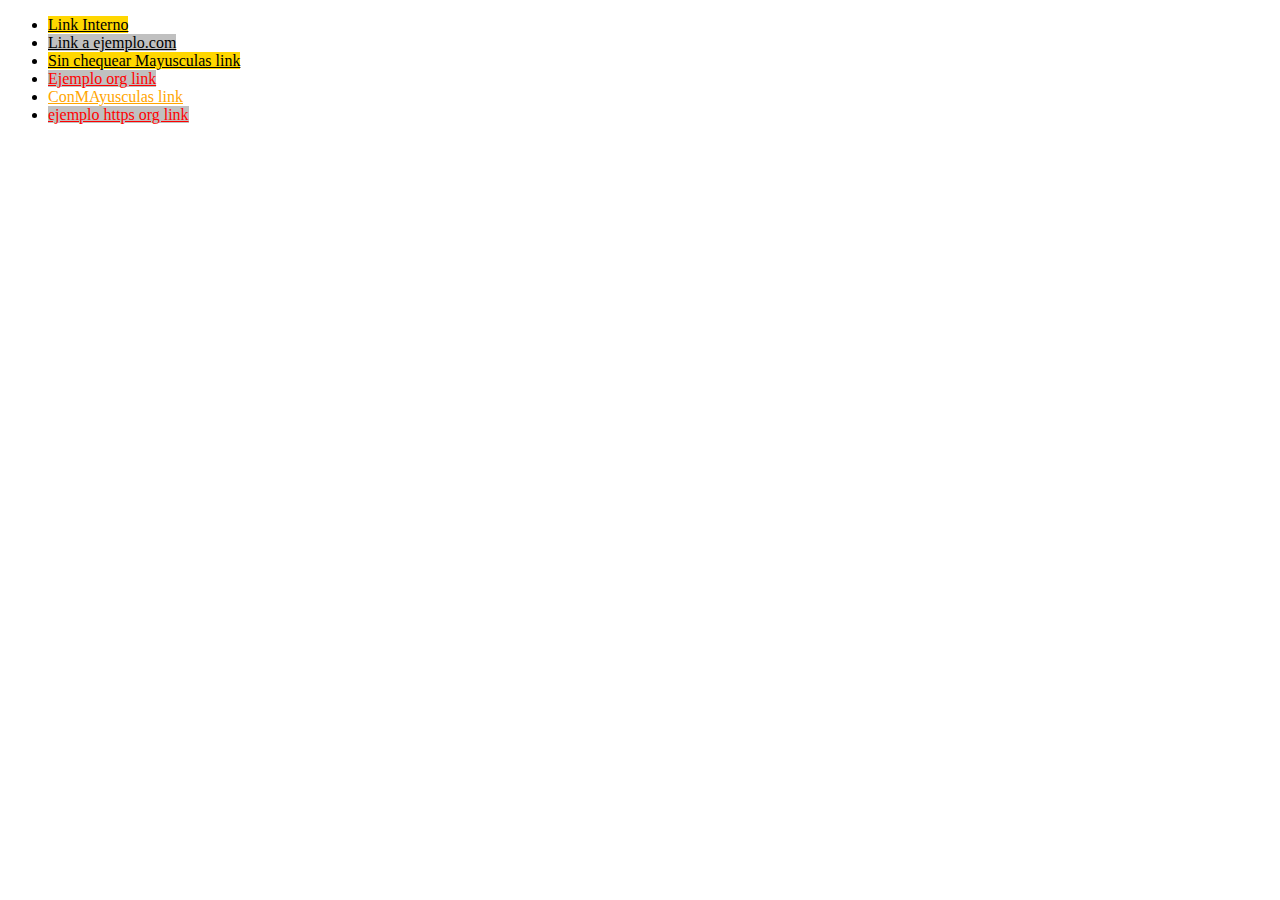
<file: GOB/CSS1/CSS 1.html>
<!DOCTYPE html>
<html lang="en">

<head>
    <meta charset="UTF-8">
    <meta http-equiv="X-UA-Compatible" content="IE=edge">
    <meta name="viewport" content="width=device-width, initial-scale=1.0">
    <link rel="STYLESHEET" href="Styles CCS1.css">
    <title>CC1 Prueba</title>
</head>

<body>

    <!-- <h1>Página con estilos.css</h1>
    Esta página tiene un enlace a estilos.css

    <div class="ex1"> margin: auto; background: gold; width: 66%;
    </div>
    <div class="ex2">
        margin: 20px 0 0 -20px; background: gold; width: 66%;
    </div>

    <p>Esto es un párrafo</p>
    <br>

    <div class="caja" id="uno">uno</div>
    <div class="caja" id="dos">dos</div>
    <div class="caja" id="tres">tres</div>
    <div class="caja" id="cuatro">cuatro</div> -->

    <!-- <div class="vista">
        <p>
            Funcionamiento de un avión
        </p>
        <div class="caja" id="uno">Los aviones vuelan gracias a la actuación de una serie de fuerzas, tanto en el plano horizontal como en el plano vertical. Para que el aparato se eleve es imprescindible que la fuerza que se produce en el eje vertical (sustentación en lenguaje
            aeronáutico) supere al peso del avión. Por otra parte, en el eje horizontal y gracias a los motores que expulsan gases, tiene lugar el principio de acción-reacción que provoca una fuerza hacia adelante que vence la resistencia del aire. Cuando
            el avión asciende y llega a su altura de crucero y a una velocidad constante es porque se ha alcanzado el equilibrio de fuerzas tanto en el eje vertical, en el que la sustentación se iguala al peso, como en el eje horizontal, en el que el
            empuje del motor es igual a la resistencia que nos ofrece el aire. La magia se produce al conseguir esa fuerza de sustentación. Ahí tenemos que acudir a una serie de principios que lo explican. Básicamente, la sustentación se consigue gracias
            a las alas del avión. Si las cortáramos tendríamos lo que se llama el perfil del ala, la sección que tiene el ala por dentro. Esta sección tiene una forma muy eficiente desde el punto de vista aerodinámico. El borde por donde entra el aire
            según va volando el avión es redondeado y la parte de atrás del perfil es afilada y además está curvada por la parte de arriba (en lenguaje aeronáutico esta parte de arriba se llama extradós y la parte de abajo se llama intradós). Esa curvatura
            del perfil del ala hace que cuando la corriente de aire se encuentra con ella, se divida en dos caminos, una parte del flujo de aire se va por arriba del ala y otra parte, por abajo. Debido a la curvatura del ala, el camino que tiene que recorrer
            el flujo que va por arriba es más largo que el que va por debajo. Existe un teorema, el de Bernouilli, que es básicamente de conservación de la energía y que dice que para que esto ocurra, el flujo de aire que va por arriba tiene que ir a
            más velocidad. Eso implica que haya menos presión que en la parte de abajo donde va a menor velocidad y ejerce más presión. Esa diferencia de presión entre el flujo de aire por arriba y el de abajo genera una sustentación. Aunque esta sustentación
            debida al principio de Bernouilli no llega a explicar toda la que necesitamos para que el avión se eleve. Para explicar la elevación hay que recurrir a otra serie de principios físicos.</div>
    </div>
 -->

    <!-- <span>Acá hay un texto con color de fondo</span>
    <p>Este es su segundo renglón</p>
    <span>Acá la publicidad de Codo a Codo.</span> -->

    <!-- <p class="red">Este texto es rojo.</p>
    <p class="red yellow-bg">Este texto es rojo con fondo amarillo.</p>
    <p class="red fancy">Este renglón es rojo con sombra.</p>
    <p>Este renglón no tiene ningún formato.</p> -->

    <!-- <div id="confondo">Este renglón tiene color de fondo azul</div>
    <div>Este renglón no tiene fondo.</div> -->

    <!-- <p class="warning">
        <span lang="en-us">Esto es verde</span>en una linea roja.
    </p>
    <p id="maincontent" lang="en-gb">
        <span class="warning">Esto es rojo</span> en una linea verde.
    </p> -->

    <ul>
        <li><a href="#interno">Link Interno</a></li>
        <li><a href="http://ejemplo.com">Link a ejemplo.com</a></li>
        <li><a href="#sinMayusculas">Sin chequear Mayusculas link</a></li>
        <li><a href="http://ejemplo.org">Ejemplo org link</a></li>
        <li><a href="http://ConMAyusculas.com">ConMAyusculas link</a></li>
        <li><a href="https://ejemplo.org">ejemplo https org link</a></li>
    </ul>

</body>

</html>
</file>
<file: GOB/Conf-Bs-As-main/css/style.css>
.bg-graynav {
    background-color: #353a40;
}

.c-green {
    color: #29a744;
}

.h-carousel {
    height: 700px;
}

.op-img {
    opacity: .2;
    filter: alpha(opacity=50);
    background-color: rgba(0, 0, 0, 0.5);
    transition: all 1s;
    -webkit-transition: all 1s;
}

.tot-img {
    background-position: center;
    background-repeat: no-repeat;
    background-size: cover;
    height: 610px;
    width: 100%;
    position: relative; 
}

.img-1 {
    background-image: url(../img/ba1.jpg);
}

.img-2 {
    background-image: url(../img/ba2.jpg); 
}

.img-3{
    background-image: url(../img/ba3.jpg); 
}

.grad-img{
    position: absolute;
    background-color: rgba(0,0,0,.5) ;
    width: 100%;
    height: 100%;
}

.grad-img div{
    bottom: 10rem;
    right: 8rem;
    text-align: end;
} 

footer {
    background-color: #1d3a4a;
    margin-top: 1rem;
}

footer .bg-cr {
    background-color: rgba(0, 0, 0, 0.2);
}
</file>
<file: Clase 0/Primeros pasos CSS Intro/style.css>
/* * {
    margin: 0;
    padding: 0;
    front font-family: Arial, Helvetica, sans-serif;
    box-siZing: border-box
} */


/* .title-1,
h2 {
    color: blue;
    background: yellow !important;
    margin: 20px;
}

.title-2 {
    color: red;
}

.title-3 {
    color: violet
}

#title {
    background: green !important;
}

input[type="checkbox"] {
    width: 200px;
    height: 200px;
}

.italic {
    font-style: italic;
}

a {
    color: cyan;
}

a:visited {
    color: red
}

a:hover {
    background: black;
} */

p {
    color: blue;
    font-size: 12px;
    text-align: center;
}

p:first-child {
    color: orange
}

p:last-child {
    color: green
}

p:nth-child(2) {
    font-size: 20px;
    color: red;
}

p:nth-child(even) {
    background: yellow
}

p:nth-child(odd) {
    background: grey
}

p::first-letter {
    font-size: 50px
}

h1 p:first-letter {
    font-size: 100px
}

div {
    border: dashed 5px blue;
    margin: 20px;
    padding: 20px;
    box-siZing: border-box;
}

.cuadrado,
.circulo {
    width: 100px;
    height: 100px;
    background-color: cyan;
    border: 2px solid blue;
    border-radius: 10px;
    text-align: center;
}

.circulo {
    border-radius: 50%;
    box-shadow: 10px 5px 5px rgba(0, 0, 0, 0.2);
}
</file>
<file: GOB/anterior/style1.css>
/* .caja {
    display: inline-block;
    width: 100px;
    height: 100px;
    background: black;
    color: orange;
}

#two {
    position: absolute;
    top: 20px;
    left: 20px;
    background: green;
} */


/* .caja {
    width: 100px;
    height: 100px;
    background: red;
    color: white;
}

#uno {
    position: fixed;
    top: 80px;
    left: 10px;
    background: blue;
    width: 500px;
}

.vista {
    width: 500px;
    height: 300px;
    padding-left: 150px;
    background: red;
} */


/* span {
    background-color: skyblue;
} */

div {
    background-color: green;
}

span {
    background-color: red;
}


/* span {
background-color: green; display:
block;
} */
</file>
<file: GOB/CSS1/Styles CCS1.css>
/* P {
    font-size: 12pt;
    font-family: arial, helvetica;
    font-weight: normal;
}

H1 {
    font-size: 36pt;
    font-family: verdana, arial;
    text-decoration: underline;
    text-align: center;
    background-color: rgb(103, 229, 233);
}

TD {
    font-size: 10pt;
    font-family: verdana, arial;
    text-align: center;
    background-color: 666666;
}

BODY {
    background-color: #717ffd;
    font-family: arial;
    color: rgb(14, 0, 0);
}

H1 {
    text-align: center;
    color: black
}

.ex1 {
    margin: auto;
    background: gold;
    width: 66%;
}

.ex2 {
    margin: 20px 0px 0 -20px;
    background: gold;
    width: 66%;
}


.caja {
    display: inline-block;
    width: 100px;
    height: 100px;
    background: red;
    color: green;
}

#dos {
    position: relative;
    top: 20px;
    left: 20px;
    background: black;
}


.caja {
    display: inline-block;
    width: 100px;
    height: 100px;
    background: black;
    color: orange;
}

#two {
    position: absolute;
    top: 20px;
    left: 20px;
    background: green;
} */


/* .caja {
    width: 100px;
    height: 100px;
    background: red;
    color: white;
}

#uno {
    position: fixed;
    top: 80px;
    left: 10px;
    background: blue;
    width: 500px;
}

.vista {
    width: 500px;
    height: 300px;
    padding-left: 150px;
    background: red;
} */


/* a {
    color: red;
}

span {
    background-color: skyblue;
} */


/* .red {
    color: #f33;
}

.yellow-bg {
    background: #ffa;
}

.fancy {
    font-weight: bold;
    text-shadow: 4px 4px 3px #77f;
} */


/* #confondo {
    background-color: skyblue;
} */


/* * [lang^=en] {
        color: green;
    }

    *.warning {
        color: red;
    }

    *#maincontent {
        border: 1px solid blue;
    } */

a {
    color: black;
}


/* Links internos que comienzan con "#" */

a[href^="#"] {
    background-color: gold;
}


/* Links con "ejemplo" en la URL */

a[href*="ejemplo"] {
    background-color: silver;
}


/* link con la palabra "sinmayusculas"en la URL,
        sin chequear mayúsculas */

a[href*="insensitive" i] {
    color: blue;
}


/* link con la palabra "ConMAyusculas"en la URL,
        con chequeo de mayúsculas */

a[href*="ConMAyusculas"] {
    color: orange;
}


/* Links que terminen en ".org" */

a[href$=".org"] {
    color: red;
}


/* Links que comienzan con "https" y terminan en ".org" */

a[href^="https"] [href$=".org"] {
    color: green;
}
</file>
